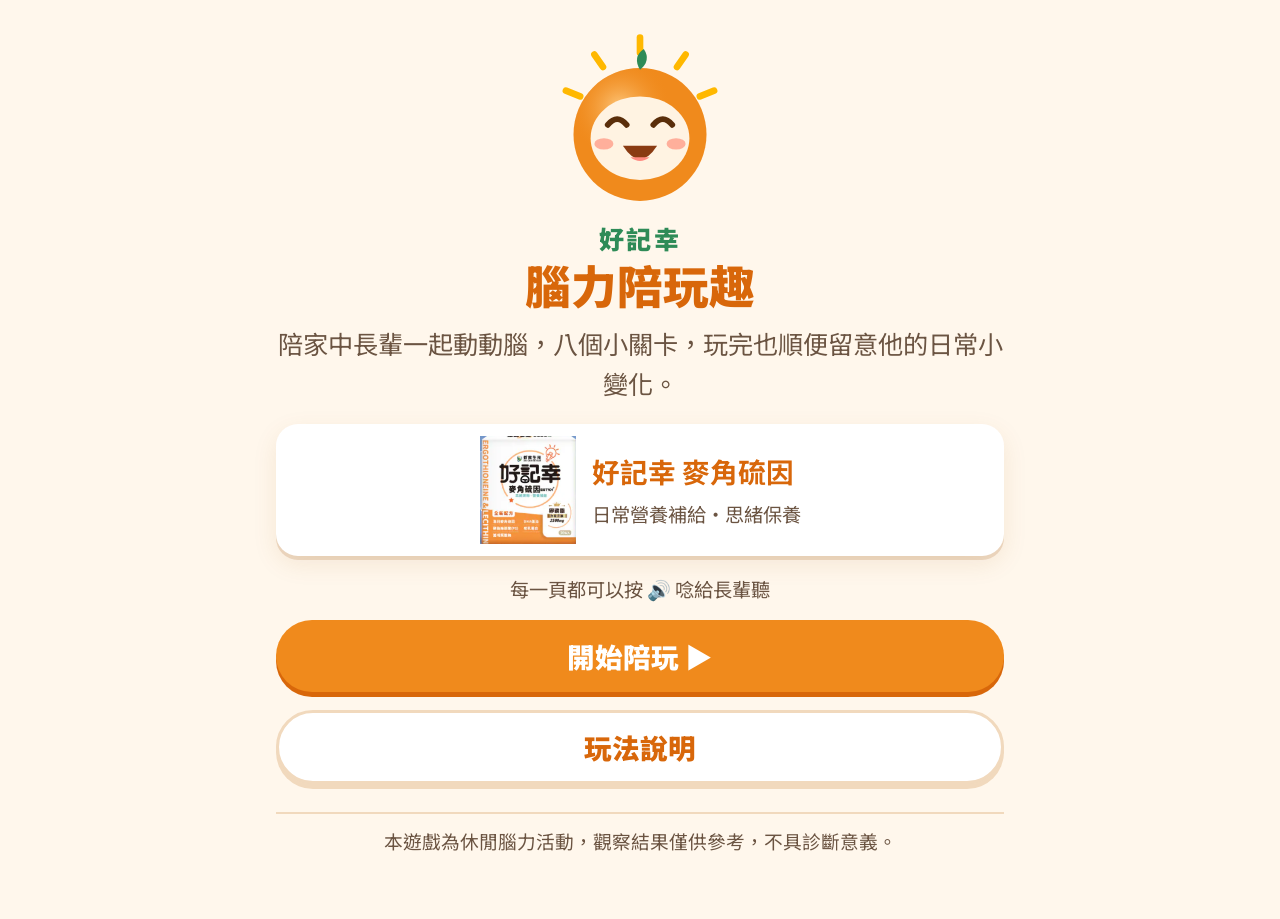
<file: index.html>
<!doctype html>
<html lang="zh-Hant-TW">
<head>
  <meta charset="utf-8">
  <meta name="viewport" content="width=device-width, initial-scale=1, viewport-fit=cover">
  <meta name="theme-color" content="#F08A1C">
  <title>好記幸腦力陪玩趣</title>
  <meta name="description" content="陪家中長輩一起動動腦的八關小遊戲，也幫照顧者留意長輩的日常小變化。">
  <link rel="preconnect" href="https://fonts.googleapis.com">
  <link rel="preconnect" href="https://fonts.gstatic.com" crossorigin>
  <link href="https://fonts.googleapis.com/css2?family=Noto+Sans+TC:wght@500;700;900&display=swap" rel="stylesheet">
  <script>
    // 版本號：每次更新遊戲就改這裡，玩家的瀏覽器才會重新下載新檔，不會沿用舊的暫存
    window.HJX = { VERSION: '20261029d' };
    document.write('<link rel="stylesheet" href="css/style.css?v=' + HJX.VERSION + '">');
  </script>
</head>
<body>
  <main id="app" aria-live="polite"></main>

  <script>
    [
      'js/data.js', 'js/mascot.js', 'js/voice.js', 'js/sfx.js',
      'js/levels/level1.js', 'js/levels/level2.js', 'js/levels/level3.js', 'js/levels/level4.js',
      'js/levels/level5.js', 'js/levels/level6.js', 'js/levels/level7.js', 'js/levels/level8.js',
      'js/app.js'
    ].forEach(function (src) {
      document.write('<script src="' + src + '?v=' + HJX.VERSION + '"><\/script>');
    });
  </script>
</body>
</html>
</file>
<file: css/style.css>
:root {
  --bg: #FFF7EC;
  --card: #FFFFFF;
  --ink: #3A2A1A;
  --ink-soft: #6B5442;
  --orange: #F08A1C;
  --orange-deep: #D8670A;
  --orange-soft: #FFE3C2;
  --green: #2E8B57;
  --green-soft: #DDF2E4;
  --line: #F1D9BD;
  --star: #FFB800;
  --danger: #C8452C;
  --radius: 22px;
  --shadow: 0 4px 0 rgba(160, 90, 20, .18), 0 8px 24px rgba(160, 90, 20, .10);
  --font: "Noto Sans TC", "PingFang TC", "Microsoft JhengHei", sans-serif;
}

* { box-sizing: border-box; -webkit-tap-highlight-color: transparent; }

html { font-size: 22px; }
@media (min-width: 900px) { html { font-size: 24px; } }

body {
  margin: 0;
  background: var(--bg);
  color: var(--ink);
  font-family: var(--font);
  line-height: 1.6;
  min-height: 100vh;
  overflow-x: hidden;
}

#app {
  max-width: 760px;
  margin: 0 auto;
  padding: 16px 16px 48px;
}

h1, h2, h3 { line-height: 1.3; margin: 0 0 .5em; }
h1 { font-size: 1.9rem; font-weight: 900; }
h2 { font-size: 1.45rem; font-weight: 900; }
h3 { font-size: 1.15rem; font-weight: 700; }
p { margin: 0 0 .8em; }

/* ---------- 按鈕 ---------- */
.btn {
  display: flex; align-items: center; justify-content: center; gap: .4em;
  width: 100%;
  min-height: 72px;
  padding: 12px 20px;
  border: none;
  border-radius: 999px;
  font: inherit; font-size: 1.15rem; font-weight: 900;
  cursor: pointer;
  background: var(--orange);
  color: #fff;
  box-shadow: 0 5px 0 var(--orange-deep);
  transition: transform .08s, box-shadow .08s;
}
.btn:active { transform: translateY(4px); box-shadow: 0 1px 0 var(--orange-deep); }
.btn.green { background: var(--green); box-shadow: 0 5px 0 #1F6B41; }
.btn.ghost { background: #fff; color: var(--orange-deep); box-shadow: 0 5px 0 var(--line); border: 3px solid var(--line); }
.btn[disabled] { opacity: .45; pointer-events: none; }
.btn + .btn { margin-top: 18px; }

.icon-btn {
  min-width: 64px; min-height: 64px;
  border: none; border-radius: 18px;
  background: #fff; color: var(--ink);
  font: inherit; font-size: 1.3rem; font-weight: 700;
  box-shadow: var(--shadow);
  cursor: pointer;
}
.icon-btn:active { transform: translateY(2px); }

/* ---------- 卡片 ---------- */
.card {
  background: var(--card);
  border-radius: var(--radius);
  padding: 22px;
  box-shadow: var(--shadow);
  margin-bottom: 20px;
}
.card.soft { background: var(--orange-soft); box-shadow: none; }
.card.mint { background: var(--green-soft); box-shadow: none; }

.muted { color: var(--ink-soft); }
.small { font-size: .8rem; }
.center { text-align: center; }

/* ---------- 上方列 ---------- */
.topbar {
  display: flex; align-items: center; gap: 12px;
  margin-bottom: 18px;
}
.topbar .title { flex: 1; font-weight: 900; font-size: 1.15rem; text-align: center; }

/* ---------- 首頁 ---------- */
.hero { text-align: center; padding-top: 12px; }
.hero .mascot { width: 190px; height: 190px; margin: 0 auto 4px; display: block; }
.hero h1 { color: var(--orange-deep); margin-bottom: .2em; }
.hero h1 small { display: block; font-size: .55em; color: var(--green); font-weight: 900; letter-spacing: .1em; }
.hero .lead { font-size: 1.05rem; color: var(--ink-soft); }

.home-product {
  display: flex; align-items: center; justify-content: center; gap: 16px;
  background: #fff; border-radius: var(--radius); box-shadow: var(--shadow);
  padding: 12px 18px; margin: 4px 0 18px;
}
.home-product img { width: 96px; height: auto; flex: none; }
.home-product b { font-size: 1.15rem; color: var(--orange-deep); }

.float { animation: float 3s ease-in-out infinite; }
@keyframes float { 50% { transform: translateY(-8px); } }

/* ---------- 選項晶片 ---------- */
.chips { display: flex; flex-wrap: wrap; gap: 10px; justify-content: center; }
.chip {
  min-height: 64px; min-width: 80px;
  padding: 8px 14px;
  border-radius: 999px;
  border: 3px solid var(--line);
  background: #fff; color: var(--ink);
  font: inherit; font-size: 1.05rem; font-weight: 700;
  cursor: pointer;
}
.chip.on { border-color: var(--orange); background: var(--orange); color: #fff; }

.label { font-weight: 900; margin-bottom: 10px; text-align: center; }

/* ---------- 步驟說明 ---------- */
.steps { list-style: none; padding: 0; margin: 0; }
.steps li { display: flex; gap: 14px; align-items: flex-start; padding: 12px 0; border-bottom: 2px dashed var(--line); }
.steps li:last-child { border-bottom: none; }
.steps .num {
  flex: none; width: 52px; height: 52px; border-radius: 50%;
  background: var(--orange); color: #fff; font-weight: 900; font-size: 1.2rem;
  display: flex; align-items: center; justify-content: center;
}

/* ---------- 關卡地圖 ---------- */
.progress {
  height: 22px; border-radius: 999px; background: #fff; overflow: hidden;
  border: 3px solid var(--line); margin: 6px 0 4px;
}
.progress > i { display: block; height: 100%; background: linear-gradient(90deg, var(--orange), var(--star)); border-radius: 999px; transition: width .5s; }

.map {
  display: grid;
  grid-template-columns: repeat(2, 1fr);
  gap: 16px;
  margin: 20px 0 24px;
}
@media (min-width: 900px) { .map { grid-template-columns: repeat(4, 1fr); } }

.stage {
  position: relative;
  display: flex; flex-direction: column; align-items: center; justify-content: center;
  min-height: 170px;
  padding: 16px 10px 12px;
  border: none; border-radius: var(--radius);
  background: #fff; color: var(--ink);
  font: inherit; text-align: center;
  box-shadow: var(--shadow);
  cursor: pointer;
}
.stage:active { transform: translateY(3px); }
.stage .no {
  position: absolute; top: 10px; left: 12px;
  width: 38px; height: 38px; border-radius: 50%;
  background: var(--orange-soft); color: var(--orange-deep);
  font-weight: 900; font-size: .9rem;
  display: flex; align-items: center; justify-content: center;
}
.stage .emoji { font-size: 2.6rem; line-height: 1.1; }
.stage .name { font-weight: 900; font-size: 1rem; margin-top: 6px; }
.stage .stars { font-size: .9rem; letter-spacing: 2px; min-height: 1.4em; }
.stage.done { background: var(--green-soft); }
.stage.done .no { background: var(--green); color: #fff; }

.star-on { color: var(--star); }
.star-off { color: #E6D6C4; }

/* ---------- 關卡頁 ---------- */
.level-icon { font-size: 4rem; text-align: center; line-height: 1.2; }
.tag {
  display: inline-block; padding: 2px 14px; border-radius: 999px;
  background: var(--green-soft); color: var(--green); font-weight: 700; font-size: .85rem;
}
.tip { display: flex; gap: 12px; align-items: flex-start; }
.tip .t-icon { font-size: 1.6rem; line-height: 1.3; }

.stage-area {
  min-height: 46vh;
  display: flex; flex-direction: column; align-items: center; justify-content: center;
  text-align: center;
  border: 4px dashed var(--line);
  border-radius: var(--radius);
  background: #fff;
  padding: 24px;
  margin-bottom: 20px;
}

.btn.danger { background: var(--danger); box-shadow: 0 5px 0 #8F2C1A; }

/* ---------- 關卡遊戲區 ---------- */
.game-area { margin-bottom: 20px; }
.round-info { text-align: center; font-weight: 900; color: var(--ink-soft); margin-bottom: 12px; }

/* 第 1 關：手機訊息 */
.phone {
  background: #E9F1F7;
  border: 6px solid #3A2A1A;
  border-radius: 34px;
  padding: 18px 16px 16px;
  margin-bottom: 22px;
}
.phone-head { display: flex; align-items: center; gap: 12px; padding-bottom: 12px; border-bottom: 2px solid #CFDDE8; }
.phone-head .avatar {
  flex: none; width: 60px; height: 60px; border-radius: 50%;
  background: #fff; font-size: 2rem;
  display: flex; align-items: center; justify-content: center;
}
.bubble {
  position: relative;
  background: #fff;
  border-radius: 6px 22px 22px 22px;
  padding: 16px 18px;
  margin: 16px 0 12px;
  font-size: 1.15rem; font-weight: 700;
  box-shadow: 0 2px 6px rgba(0, 0, 0, .06);
}
.read-btn {
  min-height: 56px; padding: 6px 18px;
  border: none; border-radius: 999px;
  background: #fff; color: var(--ink);
  font: inherit; font-size: .95rem; font-weight: 700;
  cursor: pointer;
}
.judge { display: grid; gap: 16px; }
.judge .btn + .btn { margin-top: 0; }

.feedback {
  text-align: center;
  border-radius: var(--radius);
  padding: 20px;
  margin-bottom: 22px;
}
.feedback.ok { background: var(--green-soft); }
.feedback.retry { background: var(--orange-soft); }
.feedback h2 { margin: 6px 0 10px; }
.feedback p { font-size: 1.05rem; margin: 12px 0 0; }
.verdict { display: inline-block; padding: 6px 18px; border-radius: 999px; font-weight: 900; color: #fff; }
.verdict.scam { background: var(--danger); }
.verdict.safe { background: var(--green); }

/* 第 2 關：嗜好選單 */
.hobbies { display: grid; gap: 16px; }
.hobby {
  display: flex; align-items: center; gap: 16px;
  min-height: 100px; padding: 14px 18px;
  border: none; border-radius: var(--radius);
  background: #fff; color: var(--ink);
  font: inherit; text-align: left;
  box-shadow: var(--shadow);
  cursor: pointer;
}
.hobby:active { transform: translateY(3px); }
.hobby .h-icon { font-size: 2.8rem; flex: none; }

/* 種花 */
/* minmax(0, 1fr)：植物長大也不會把格子撐寬、擠出畫面 */
.garden { display: grid; grid-template-columns: repeat(3, minmax(0, 1fr)); gap: 12px; margin: 10px 0 16px; }
.pot {
  position: relative;
  display: flex; flex-direction: column; align-items: center; justify-content: flex-end;
  min-height: 190px; padding: 8px 4px 12px; overflow: hidden;
  border: 3px dashed var(--line); border-radius: var(--radius);
  background: #fff; font: inherit; cursor: pointer;
}
.pot.bloom { border-style: solid; border-color: var(--star); background: #FFFBEA; }
.pot .plant { font-size: 3rem; line-height: 1; margin-bottom: -4px; }
.pot .pot-base {
  width: 78%; height: 54px;
  background: #C8693A;
  clip-path: polygon(0 0, 100% 0, 85% 100%, 15% 100%);
  border-radius: 6px;
}
.pot .drop { position: absolute; top: 6px; font-size: 1.8rem; animation: drop .7s ease-in forwards; }
@keyframes drop { to { transform: translateY(60px); opacity: 0; } }
.grow { animation: grow .45s cubic-bezier(.2, 1.6, .4, 1); }
@keyframes grow { from { transform: scale(.5); } }

/* 泡茶 */
.tea-pot { font-size: 5rem; text-align: center; line-height: 1.2; margin: 6px 0 14px; }
.tea-steps { display: grid; grid-template-columns: repeat(2, 1fr); gap: 14px; }
.tea-step {
  display: flex; flex-direction: column; align-items: center; justify-content: center; gap: 4px;
  min-height: 120px; padding: 10px;
  border: 4px solid transparent; border-radius: var(--radius);
  background: #fff; color: var(--ink);
  font: inherit; font-weight: 900; font-size: 1.05rem;
  box-shadow: var(--shadow); cursor: pointer;
}
.tea-step .ts-icon { font-size: 2.4rem; }
.tea-step.glow { border-color: var(--star); animation: glow 1.2s ease-in-out infinite; }
.tea-step.used { opacity: .35; box-shadow: none; }
@keyframes glow { 50% { box-shadow: 0 0 0 8px rgba(255, 184, 0, .35); } }
.shake { animation: shake .4s; }
@keyframes shake { 25% { transform: translateX(-8px); } 75% { transform: translateX(8px); } }

/* 打鼓 */
/* 上二下一排列，鼓面放大好敲 */
.drums {
  display: grid; grid-template-columns: repeat(2, 1fr); gap: 20px;
  max-width: 460px; margin: 24px auto 0;
}
.drum.d2 { grid-column: 1 / -1; justify-self: center; width: calc(50% - 10px); }
.drum {
  aspect-ratio: 1;
  border: 8px solid #E6D6C4; border-radius: 50%;
  background: #fff; font-size: 3.6rem;
  cursor: pointer;
  transition: background .15s, border-color .15s;
}
.drum.lit.d0 { background: #FFE3C2; border-color: var(--orange); }
.drum.lit.d1 { background: #DDF2E4; border-color: var(--green); }
.drum.lit.d2 { background: #FFF1B8; border-color: var(--star); }
.drum.lit { animation: glow 1s ease-in-out infinite; }
.drum.hit { animation: hit .2s; }
@keyframes hit { 50% { transform: scale(.88); } }

/* 第 3 關：阿福伯說話 */
.speaker { display: flex; align-items: center; justify-content: center; gap: 12px; }
.speaker-face {
  width: 88px; height: 88px; border-radius: 50%;
  background: var(--orange-soft); font-size: 3.4rem;
  display: flex; align-items: center; justify-content: center;
}
.speaker-name { font-weight: 900; font-size: 1.1rem; }
.say-bubble {
  position: relative;
  background: #fff;
  border: 4px solid var(--line);
  border-radius: 26px;
  padding: 22px 20px 16px;
  margin: 22px 0 14px;
  font-size: 1.3rem; font-weight: 900; text-align: center;
  box-shadow: var(--shadow);
}
.say-bubble::before {
  content: ""; position: absolute; top: -20px; left: 50%; margin-left: -16px;
  border: 16px solid transparent; border-bottom-color: var(--line); border-top: 0;
}
.say-bubble .read-btn { background: var(--bg); }
.mini-fb { min-height: 1.6em; text-align: center; font-weight: 900; font-size: 1.15rem; margin-bottom: 14px; border-radius: 16px; }
.mini-fb.ok { color: var(--green); background: var(--green-soft); padding: 12px; }
.mini-fb.retry { color: var(--orange-deep); background: var(--orange-soft); padding: 12px; }

/* 第 4 關：家電 */
.step-tip {
  display: flex; align-items: center; gap: 12px;
  background: var(--green-soft);
  border-radius: 18px;
  padding: 12px 16px;
  margin-bottom: 16px;
  min-height: 72px;
}
.step-no {
  flex: none; padding: 4px 12px; border-radius: 999px;
  background: var(--green); color: #fff; font-weight: 900; font-size: .85rem;
}
.step-text { font-weight: 900; font-size: 1.1rem; }

.device { display: flex; flex-direction: column; align-items: center; gap: 16px; }
.dev-btn {
  min-height: 60px; padding: 6px 10px;
  border: none; border-radius: 16px;
  background: #F4F1EC; color: var(--ink);
  font: inherit; font-weight: 900; font-size: 1rem;
  box-shadow: 0 4px 0 #CFC6B8;
  cursor: pointer;
}
.dev-btn:active { transform: translateY(3px); box-shadow: 0 1px 0 #CFC6B8; }
.dev-btn.go { background: #3FAF6C; color: #fff; box-shadow: 0 4px 0 #2A7E4C; }
.dev-btn.power { background: #E0503A; color: #fff; box-shadow: 0 4px 0 #A53424; }
.hint { outline: 5px solid var(--star); outline-offset: 3px; animation: glow 1s ease-in-out infinite; }
.lcd {
  background: #22302A; color: #9BF5B6;
  font-family: "Courier New", monospace; font-weight: 900; font-size: 1.2rem;
  text-align: center; border-radius: 10px; padding: 8px 4px;
}

/* 微波爐 */
.mw {
  display: flex; gap: 10px; width: 100%;
  background: #D9D4CC; border-radius: 22px; padding: 12px;
  box-shadow: var(--shadow);
}
.mw-door {
  position: relative; flex: 1.6;
  min-height: 250px;
  border: none; border-radius: 14px;
  background: #4A4642; cursor: pointer;
  display: flex; align-items: center; justify-content: center;
  transition: background .3s;
}
.mw-door.open { background: #FFF6D8; }
.mw-door.heating { background: #FFB45C; animation: glow 1s ease-in-out infinite; }
.mw-door { flex-direction: column; gap: 8px; padding-right: 30px; }
.mw-win { font-size: 3.4rem; min-height: 1.2em; }
.mw-label {
  min-height: 1.6em;
  color: #fff; font-weight: 900; font-size: .95rem;
  background: rgba(0, 0, 0, .35); border-radius: 999px; padding: 2px 12px;
}
.mw-label:empty { visibility: hidden; }
.mw-door.open .mw-label { background: var(--orange); }
/* 門把：加粗、加亮色，一看就知道從這裡開 */
.mw-handle {
  position: absolute; right: 8px; top: 18%; bottom: 18%; width: 18px;
  border-radius: 9px;
  background: linear-gradient(90deg, #FFD08A, var(--orange) 60%, var(--orange-deep));
  box-shadow: 0 0 0 3px rgba(255, 255, 255, .6);
}
.mw-panel { flex: 1; display: flex; flex-direction: column; gap: 10px; }
.tray { width: 100%; display: flex; justify-content: center; }
.item-btn {
  min-height: 72px; padding: 8px 28px;
  border: 3px dashed var(--line); border-radius: 18px;
  background: #fff; font: inherit; font-weight: 900; font-size: 1.2rem;
  cursor: pointer;
}

/* 電視 */
.tv {
  width: 100%; max-width: 420px;
  background: #2B2B2B; border-radius: 18px; padding: 10px;
  box-shadow: var(--shadow);
}
.tv-screen {
  height: 130px; border-radius: 10px; background: #111;
  color: #fff; font-weight: 900; font-size: 1.2rem; text-align: center;
  display: flex; align-items: center; justify-content: center;
}
.tv.on .tv-screen { background: linear-gradient(135deg, #3A7BD5, #00D2FF); }
.tv-vol { color: #9BF5B6; text-align: center; min-height: 1.4em; font-weight: 900; font-size: .9rem; margin-top: 4px; }
.remote {
  display: grid; grid-template-columns: repeat(3, 1fr); gap: 10px;
  width: 100%; max-width: 360px;
  background: #3A3A3A; border-radius: 30px; padding: 16px;
}
.remote .power { grid-column: 1 / -1; }
.remote .num { font-size: 1.3rem; }

/* 冷氣 */
.ac {
  position: relative; width: 100%; max-width: 420px; height: 110px;
  background: #fff; border-radius: 20px; box-shadow: var(--shadow);
}
.ac-lcd { position: absolute; right: 18px; top: 16px; color: #3A7BD5; font-weight: 900; font-size: 1.2rem; }
.ac-vent { position: absolute; left: 18px; right: 18px; bottom: 16px; height: 10px; border-radius: 5px; background: #E4E4E4; }
.ac-wind { position: absolute; left: 0; right: 0; bottom: -34px; text-align: center; color: #7CC7F2; opacity: 0; }
.ac.on .ac-wind { opacity: 1; animation: float 1.5s ease-in-out infinite; }
.ac-remote { grid-template-columns: repeat(2, 1fr); margin-top: 30px; }
.ac-remote .wide, .ac-remote .power { grid-column: 1 / -1; }

/* 第 5 關：月曆 */
.cal {
  position: relative;
  max-width: 300px; margin: 0 auto 16px;
  background: #fff; border-radius: 18px; overflow: hidden;
  box-shadow: var(--shadow);
  text-align: center; padding-bottom: 14px;
}
.cal-top {
  height: 46px; background: var(--danger);
  display: flex; justify-content: space-around; align-items: center;
}
.cal-top span { width: 14px; height: 14px; border-radius: 50%; background: #fff; }
.cal-tag {
  display: inline-block; margin-top: 12px; padding: 2px 14px; border-radius: 999px;
  background: var(--orange-soft); color: var(--orange-deep); font-weight: 900; font-size: .85rem;
}
.cal-icon { font-size: 3.8rem; line-height: 1.3; }
.cal-name { font-weight: 900; font-size: 1.3rem; }
.cal-ans {
  margin: 8px auto 0; width: 70%;
  border-top: 3px dashed var(--line); padding-top: 8px;
  font-weight: 900; font-size: 1.6rem; color: #C9B8A6;
}
.cal-ans.shown { color: var(--danger); }
.cal-q { text-align: center; font-weight: 900; font-size: 1.2rem; margin-bottom: 12px; }
.cal-q .read-btn { background: #fff; box-shadow: var(--shadow); min-height: 52px; vertical-align: middle; }
.month-opts { display: grid; gap: 14px; }
.month-opts .btn + .btn { margin-top: 0; }
.month-opts.cols3 { grid-template-columns: repeat(3, 1fr); gap: 10px; }
.month-opts.cols3 .btn { padding: 12px 4px; font-size: 1.3rem; min-height: 80px; border-radius: 22px; }
.month-opts:empty, .mini-fb:empty { display: none; }

/* 第 6 關：菜攤與錢幣 */
.stall { border-radius: 18px; overflow: hidden; box-shadow: var(--shadow); margin-bottom: 14px; background: #fff; }
.stall-roof {
  height: 26px;
  background: repeating-linear-gradient(90deg, var(--danger) 0 28px, #fff 28px 56px);
}
.stall-body { display: flex; align-items: center; gap: 14px; padding: 10px 16px; font-size: 1.1rem; }
.stall-icon { font-size: 3.2rem; }
.price-tag {
  display: inline-block; margin-top: 2px;
  background: #FFF1B8; border: 3px solid var(--star); border-radius: 10px;
  padding: 0 12px; font-weight: 900; font-size: 1.4rem; color: var(--danger);
}
.tray-box { background: #fff; border: 4px dashed var(--line); border-radius: 18px; padding: 10px 12px; }
.tray-head { display: flex; justify-content: space-between; align-items: center; gap: 8px; }
.tray-head b { font-size: 1.3rem; color: var(--green); white-space: nowrap; }
.tray-money { display: flex; flex-wrap: wrap; gap: 6px; min-height: 60px; align-items: center; padding-top: 6px; }
.tray-money .money { transform: scale(.82); margin: -4px; }

.wallet { display: grid; grid-template-columns: repeat(3, 1fr); gap: 12px; justify-items: center; align-items: center; margin: 14px 0; }
.money {
  border: none; cursor: pointer; font: inherit; font-weight: 900;
  display: flex; align-items: center; justify-content: center;
  box-shadow: 0 4px 0 rgba(0, 0, 0, .2);
}
.money:active { transform: translateY(3px); }
.coin { border-radius: 50%; color: #4A4A4A; box-shadow: inset 0 0 0 4px rgba(255, 255, 255, .5), 0 4px 0 rgba(0, 0, 0, .2); }
.c1 { width: 58px; height: 58px; background: #D9D9D9; font-size: 1.1rem; }
.c5 { width: 66px; height: 66px; background: #CFCFCF; font-size: 1.2rem; }
.c10 { width: 72px; height: 72px; background: #C8C3B8; font-size: 1.3rem; }
.c50 { width: 80px; height: 80px; background: #E8C25A; color: #6B4E00; font-size: 1.4rem; }
.bill { width: 96px; height: 60px; border-radius: 8px; color: #fff; font-size: 1.3rem; }
.b100 { background: #D6534A; }
.b500 { background: #9C6B3C; }
.money[disabled] { cursor: default; margin: 0 auto; }
.pay-row { display: grid; grid-template-columns: 1fr 2fr; gap: 12px; }
.pay-row .btn + .btn { margin-top: 0; }

/* 第 7 關：記事本與找蘋果 */
.note {
  background:
    linear-gradient(90deg, transparent 46px, #F3A3A3 46px, #F3A3A3 49px, transparent 49px),
    repeating-linear-gradient(#FFFDF5 0 46px, #D8E6F2 46px 48px);
  border-radius: 14px;
  padding: 14px 16px 14px 60px;
  box-shadow: var(--shadow);
  margin-bottom: 16px;
}
.note-title { font-weight: 900; font-size: 1.15rem; margin-bottom: 8px; }
.note-line { display: flex; align-items: center; gap: 12px; padding: 10px 0; font-size: 1.15rem; }
.note-icon { font-size: 2.4rem; }
.nowrap { white-space: nowrap; }
.note-closed {
  background: #8B5E3C; color: #FFF3E2;
  padding: 16px; text-align: center; font-weight: 900;
}
.note-read { display: block; margin: 0 auto 18px; background: #fff; box-shadow: var(--shadow); }
.fruit-grid { display: grid; grid-template-columns: repeat(4, 1fr); gap: 10px; }
.fruit {
  aspect-ratio: 1; border: none; border-radius: 18px;
  background: #fff; font-size: 2.4rem; box-shadow: var(--shadow); cursor: pointer;
}
.fruit.got { background: var(--green-soft); outline: 4px solid var(--green); }

/* 第 8 關：翻牌 */
/* 每排 3 張，張數不足的最後一排置中 */
.mm-grid { display: flex; flex-wrap: wrap; justify-content: center; gap: 10px; max-width: 480px; margin: 0 auto 12px; }
.mm-card {
  width: calc((100% - 20px) / 3);
  aspect-ratio: 3 / 4;
  padding: 0; border: none; background: none;
  perspective: 600px; cursor: pointer; font: inherit;
}
.mm-inner {
  position: relative; display: block; width: 100%; height: 100%;
  transition: transform .45s;
  transform-style: preserve-3d;
}
.mm-card.show .mm-inner { transform: rotateY(180deg); }
.mm-back, .mm-face {
  position: absolute; inset: 0;
  border-radius: 16px;
  backface-visibility: hidden; -webkit-backface-visibility: hidden;
  display: flex; flex-direction: column; align-items: center; justify-content: center;
  box-shadow: var(--shadow);
}
.mm-back { background: var(--green); border: 4px solid #fff; color: #fff; }
.mm-q { font-size: 2.6rem; font-weight: 900; line-height: 1.1; }
.mm-brand { font-weight: 900; font-size: .8rem; letter-spacing: .1em; opacity: .9; }
.mm-svg { width: 62%; height: auto; }
.mm-product { width: 78%; height: auto; max-height: 72%; object-fit: contain; }
.mm-face { background: #fff; transform: rotateY(180deg); border: 4px solid var(--line); }
.mm-icon { font-size: 2.4rem; line-height: 1.2; }
.mm-name { font-weight: 900; font-size: .8rem; margin-top: 2px; }
.mm-card.matched .mm-face { border-color: var(--green); background: var(--green-soft); }

/* ---------- 觀察題 ---------- */
.obs-q { font-size: 1.15rem; font-weight: 700; }
.obs-options { display: grid; gap: 14px; margin-top: 16px; }
.obs-options .btn { justify-content: center; }

/* ---------- 慶祝 ---------- */
.celebrate { text-align: center; }
.celebrate .big-stars { font-size: 3rem; letter-spacing: 6px; }
.pop { animation: pop .5s cubic-bezier(.2, 1.6, .4, 1) both; }
@keyframes pop { from { transform: scale(.3); opacity: 0; } }

/* ---------- 結果頁 ---------- */
.cert {
  border: 6px double var(--orange);
  background: #FFFDF8;
  text-align: center;
}
.result-row { display: flex; justify-content: space-between; gap: 12px; padding: 10px 0; border-bottom: 2px dashed var(--line); }
.result-row:last-child { border-bottom: none; }
.result-row .ans { font-weight: 900; white-space: nowrap; }
.ans.yes { color: var(--danger); }
.ans.no { color: var(--green); }
.ans.unsure, .ans.none { color: var(--ink-soft); }

.disclaimer {
  font-size: .78rem; color: var(--ink-soft);
  border-top: 2px solid var(--line);
  padding-top: 12px; margin-top: 8px;
}

/* ---------- 提示訊息 ---------- */
.toast {
  position: fixed; left: 50%; bottom: 24px; transform: translateX(-50%);
  max-width: calc(100% - 32px);
  background: var(--ink); color: #fff;
  padding: 14px 22px; border-radius: 18px;
  font-size: .9rem; font-weight: 700;
  z-index: 99;
  animation: pop .3s both;
}

.fade-in { animation: fadeIn .35s both; }
@keyframes fadeIn { from { opacity: 0; transform: translateY(10px); } }

@media (prefers-reduced-motion: reduce) {
  *, *::before, *::after { animation: none !important; transition: none !important; }
}
</file>
